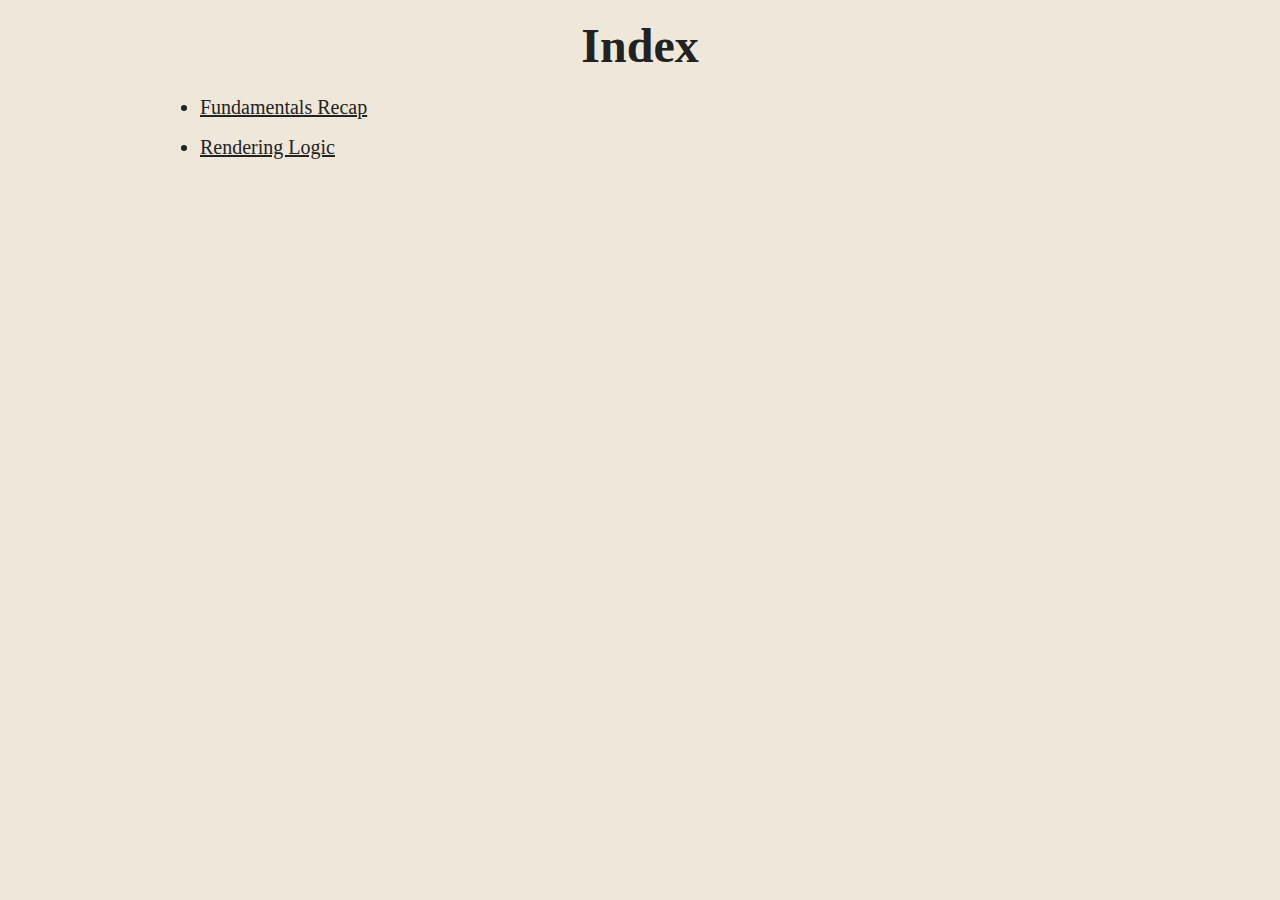
<file: index.html>
<!DOCTYPE html>
<html lang="en">
  <head>
    <meta charset="UTF-8" />
    <meta name="viewport" content="width=device-width, initial-scale=1.0" />
    <title>Document</title>
    <link rel="stylesheet" href="./reset.css" />
    <meta name="robots" content="noindex" />
  </head>
  <body>
    <h1>Index</h1>
    <ul>
      <li><a href="module-0-fundementals-recap.html">Fundamentals Recap</a></li>
      <li><a href="module-1-rendering-logic.html">Rendering Logic</a></li>
    </ul>
  </body>
</html>
</file>
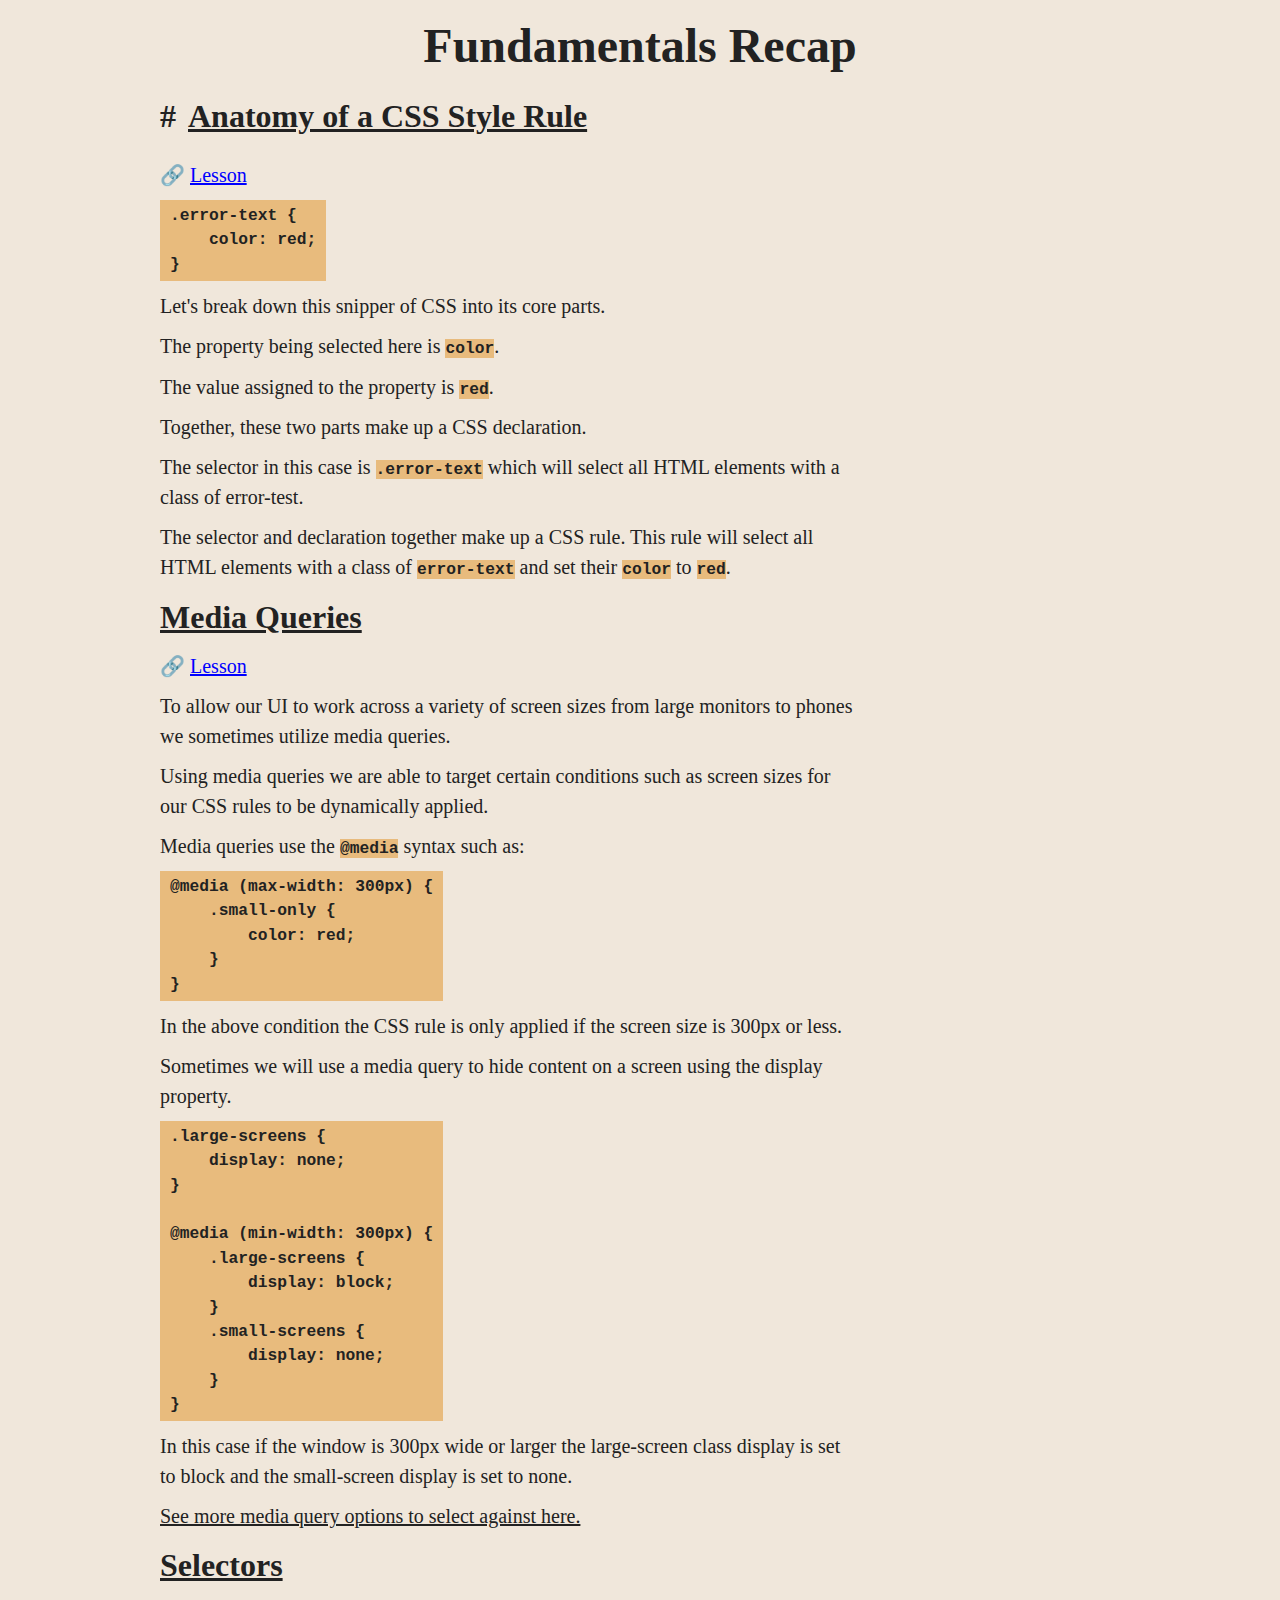
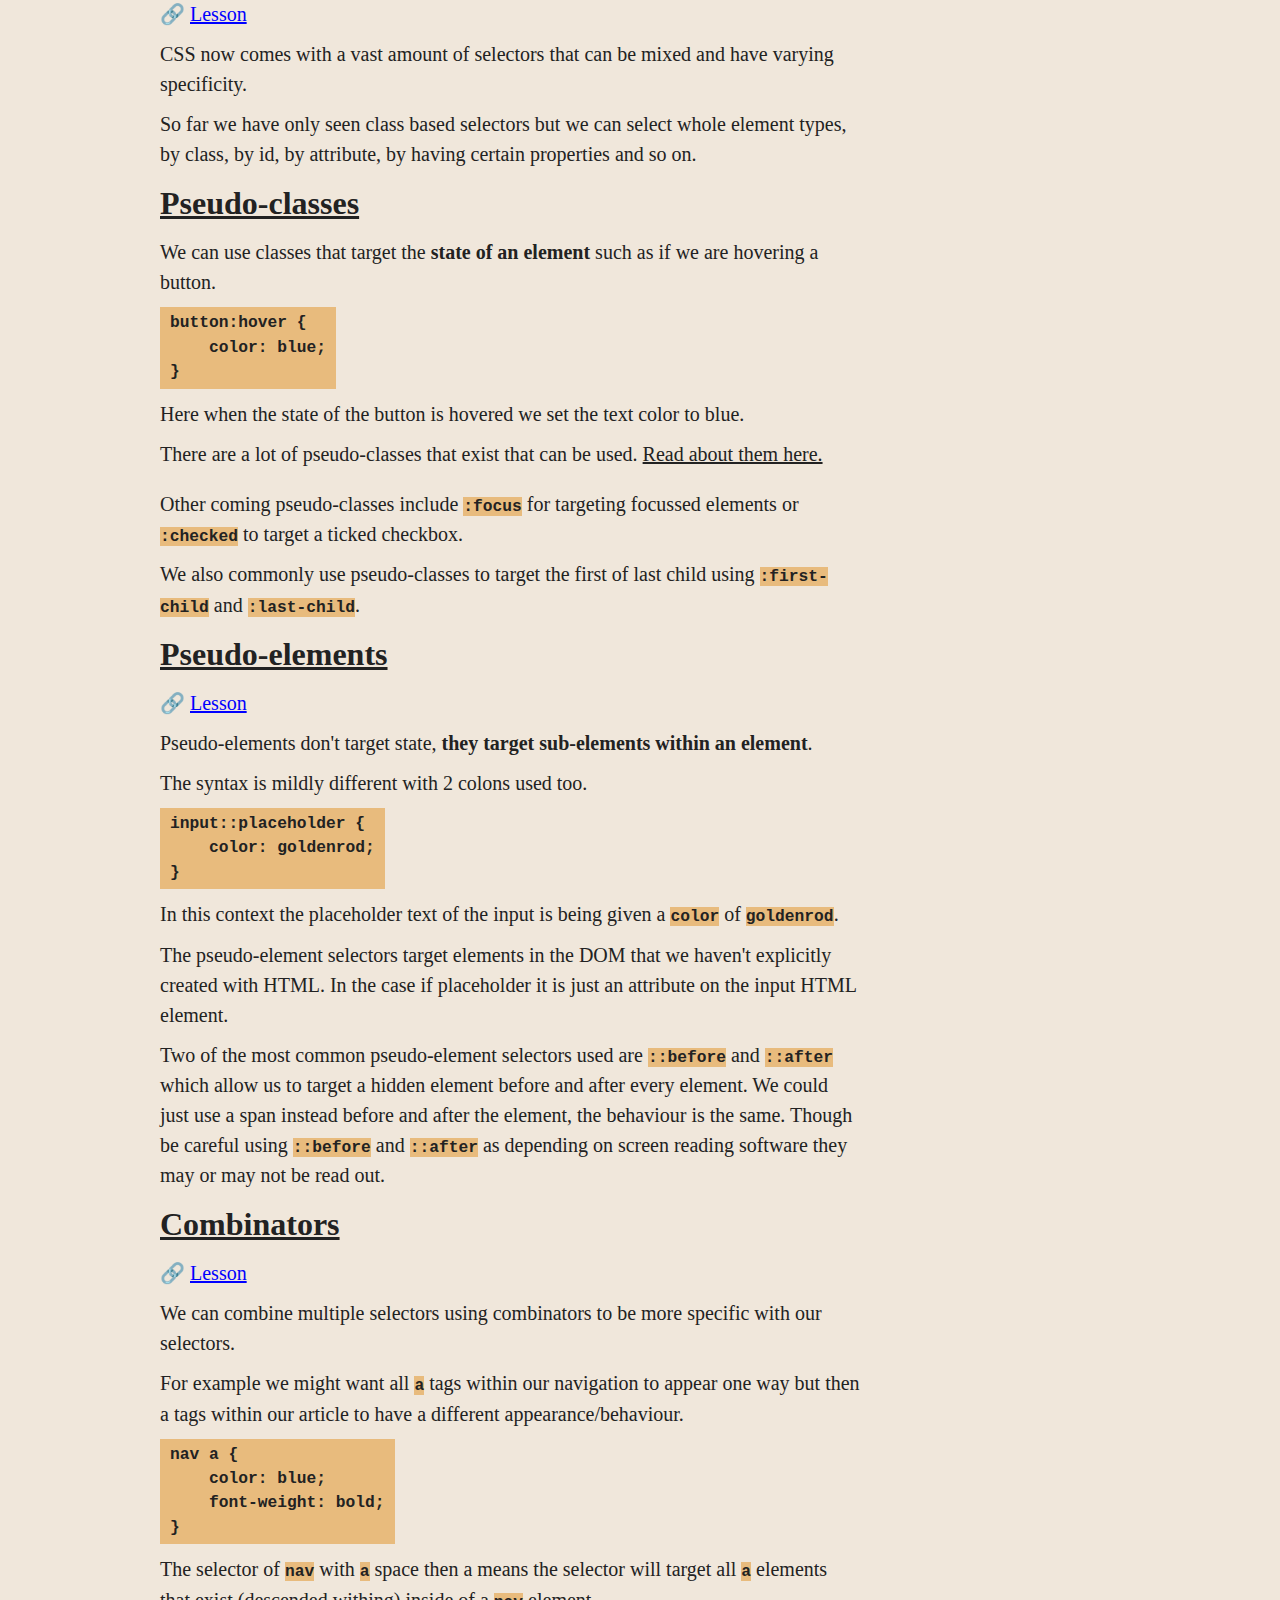
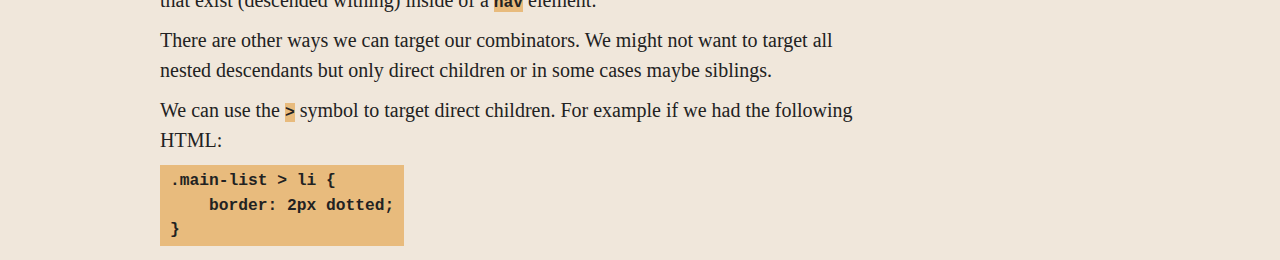
<file: module-0-fundementals-recap.html>
<!DOCTYPE html>
<html lang="en">
  <head>
    <meta charset="UTF-8" />
    <meta name="viewport" content="width=device-width, initial-scale=1.0" />
    <title>Document</title>
    <link rel="stylesheet" href="./reset.css" />
    <meta name="robots" content="noindex" />
  </head>
  <body>
    <h1>Fundamentals Recap</h1>

    <h2 id="anatomy-of-a-css-style-rule">
      <a href="/module-0-fundementals-recap.html#anatomy-of-a-css-style-rule"
        >Anatomy of a CSS Style Rule</a
      >
    </h2>

    <external-link>
      <a href="https://courses.joshwcomeau.com/css-for-js/00-recap/02-anatomy"
        >Lesson</a
      >
    </external-link>

    <pre>
.error-text {
    color: red;
}
</pre
    >

    <p>Let's break down this snipper of CSS into its core parts.</p>
    <p>The property being selected here is <code>color</code>.</p>
    <p>The value assigned to the property is <code>red</code>.</p>
    <p>Together, these two parts make up a CSS declaration.</p>
    <p>
      The selector in this case is <code>.error-text</code> which will select
      all HTML elements with a class of error-test.
    </p>
    <p>
      The selector and declaration together make up a CSS rule. This rule will
      select all HTML elements with a class of <code>error-text</code> and set
      their <code>color</code> to <code>red</code>.
    </p>

    <h2>Media Queries</h2>

    <external-link>
      <a
        href="https://courses.joshwcomeau.com/css-for-js/00-recap/03-media-queries"
        >Lesson</a
      >
    </external-link>

    <p>
      To allow our UI to work across a variety of screen sizes from large
      monitors to phones we sometimes utilize media queries.
    </p>
    <p>
      Using media queries we are able to target certain conditions such as
      screen sizes for our CSS rules to be dynamically applied.
    </p>
    <p>Media queries use the <code>@media</code> syntax such as:</p>
    <pre>
@media (max-width: 300px) {
    .small-only {
        color: red;
    }
}
</pre
    >
    <p>
      In the above condition the CSS rule is only applied if the screen size is
      300px or less.
    </p>
    <p>
      Sometimes we will use a media query to hide content on a screen using the
      display property.
    </p>
    <pre>
.large-screens {
    display: none;
}

@media (min-width: 300px) {
    .large-screens {
        display: block;
    }
    .small-screens {
        display: none;
    }
}
</pre
    >
    <p>
      In this case if the window is 300px wide or larger the large-screen class
      display is set to block and the small-screen display is set to none.
    </p>

    <a
      href="https://developer.mozilla.org/en-US/docs/Web/CSS/CSS_media_queries/Using_media_queries"
      >See more media query options to select against here.</a
    >

    <h2>Selectors</h2>

    <external-link>
      <a
        href="https://courses.joshwcomeau.com/css-for-js/00-recap/04.01-selectors"
        >Lesson</a
      >
    </external-link>

    <p>
      CSS now comes with a vast amount of selectors that can be mixed and have
      varying specificity.
    </p>
    <p>
      So far we have only seen class based selectors but we can select whole
      element types, by class, by id, by attribute, by having certain properties
      and so on.
    </p>

    <h2>Pseudo-classes</h2>
    <p>
      We can use classes that target the <b>state of an element</b> such as if
      we are hovering a button.
    </p>
    <pre>
button:hover {
    color: blue;
}
</pre
    >
    <p>
      Here when the state of the button is hovered we set the text color to
      blue.
    </p>
    <p>
      There are a lot of pseudo-classes that exist that can be used.
      <a href="https://developer.mozilla.org/en-US/docs/Web/CSS/Pseudo-classes"
        >Read about them here.</a
      >
    </p>
    <p>
      Other coming pseudo-classes include <code>:focus</code> for targeting
      focussed elements or <code>:checked</code> to target a ticked checkbox.
    </p>
    <p>
      We also commonly use pseudo-classes to target the first of last child
      using <code>:first-child</code> and <code>:last-child</code>.
    </p>

    <h2>Pseudo-elements</h2>

    <external-link>
      <a
        href="https://courses.joshwcomeau.com/css-for-js/00-recap/04.02-pseudo-elements"
        >Lesson</a
      >
    </external-link>

    <p>
      Pseudo-elements don't target state,
      <b>they target sub-elements within an element</b>.
    </p>
    <p>The syntax is mildly different with 2 colons used too.</p>
    <pre>
input::placeholder {
    color: goldenrod;
}
</pre
    >
    <p>
      In this context the placeholder text of the input is being given a
      <code>color</code> of <code>goldenrod</code>.
    </p>
    <p>
      The pseudo-element selectors target elements in the DOM that we haven't
      explicitly created with HTML. In the case if placeholder it is just an
      attribute on the input HTML element.
    </p>
    <p>
      Two of the most common pseudo-element selectors used are
      <code>::before</code> and <code>::after</code> which allow us to target a
      hidden element before and after every element. We could just use a span
      instead before and after the element, the behaviour is the same. Though be
      careful using <code>::before</code> and <code>::after</code> as depending
      on screen reading software they may or may not be read out.
    </p>

    <h2>Combinators</h2>

    <external-link>
      <a
        href="https://courses.joshwcomeau.com/css-for-js/00-recap/04.03-combinators"
        >Lesson</a
      >
    </external-link>

    <p>
      We can combine multiple selectors using combinators to be more specific
      with our selectors.
    </p>
    <p>
      For example we might want all <code>a</code> tags within our navigation to
      appear one way but then a tags within our article to have a different
      appearance/behaviour.
    </p>
    <pre>
nav a {
    color: blue;
    font-weight: bold;
}
</pre
    >
    <p>
      The selector of <code>nav</code> with <code>a</code> space then a means
      the selector will target all <code>a</code> elements that exist (descended
      withing) inside of a <code>nav</code> element.
    </p>

    <p>
      There are other ways we can target our combinators. We might not want to
      target all nested descendants but only direct children or in some cases
      maybe siblings.
    </p>

    <p>
      We can use the <code>></code> symbol to target direct children. For
      example if we had the following HTML:
    </p>
    <pre>
.main-list > li {
    border: 2px dotted;
}
</pre
    >
  </body>
</html>
</file>
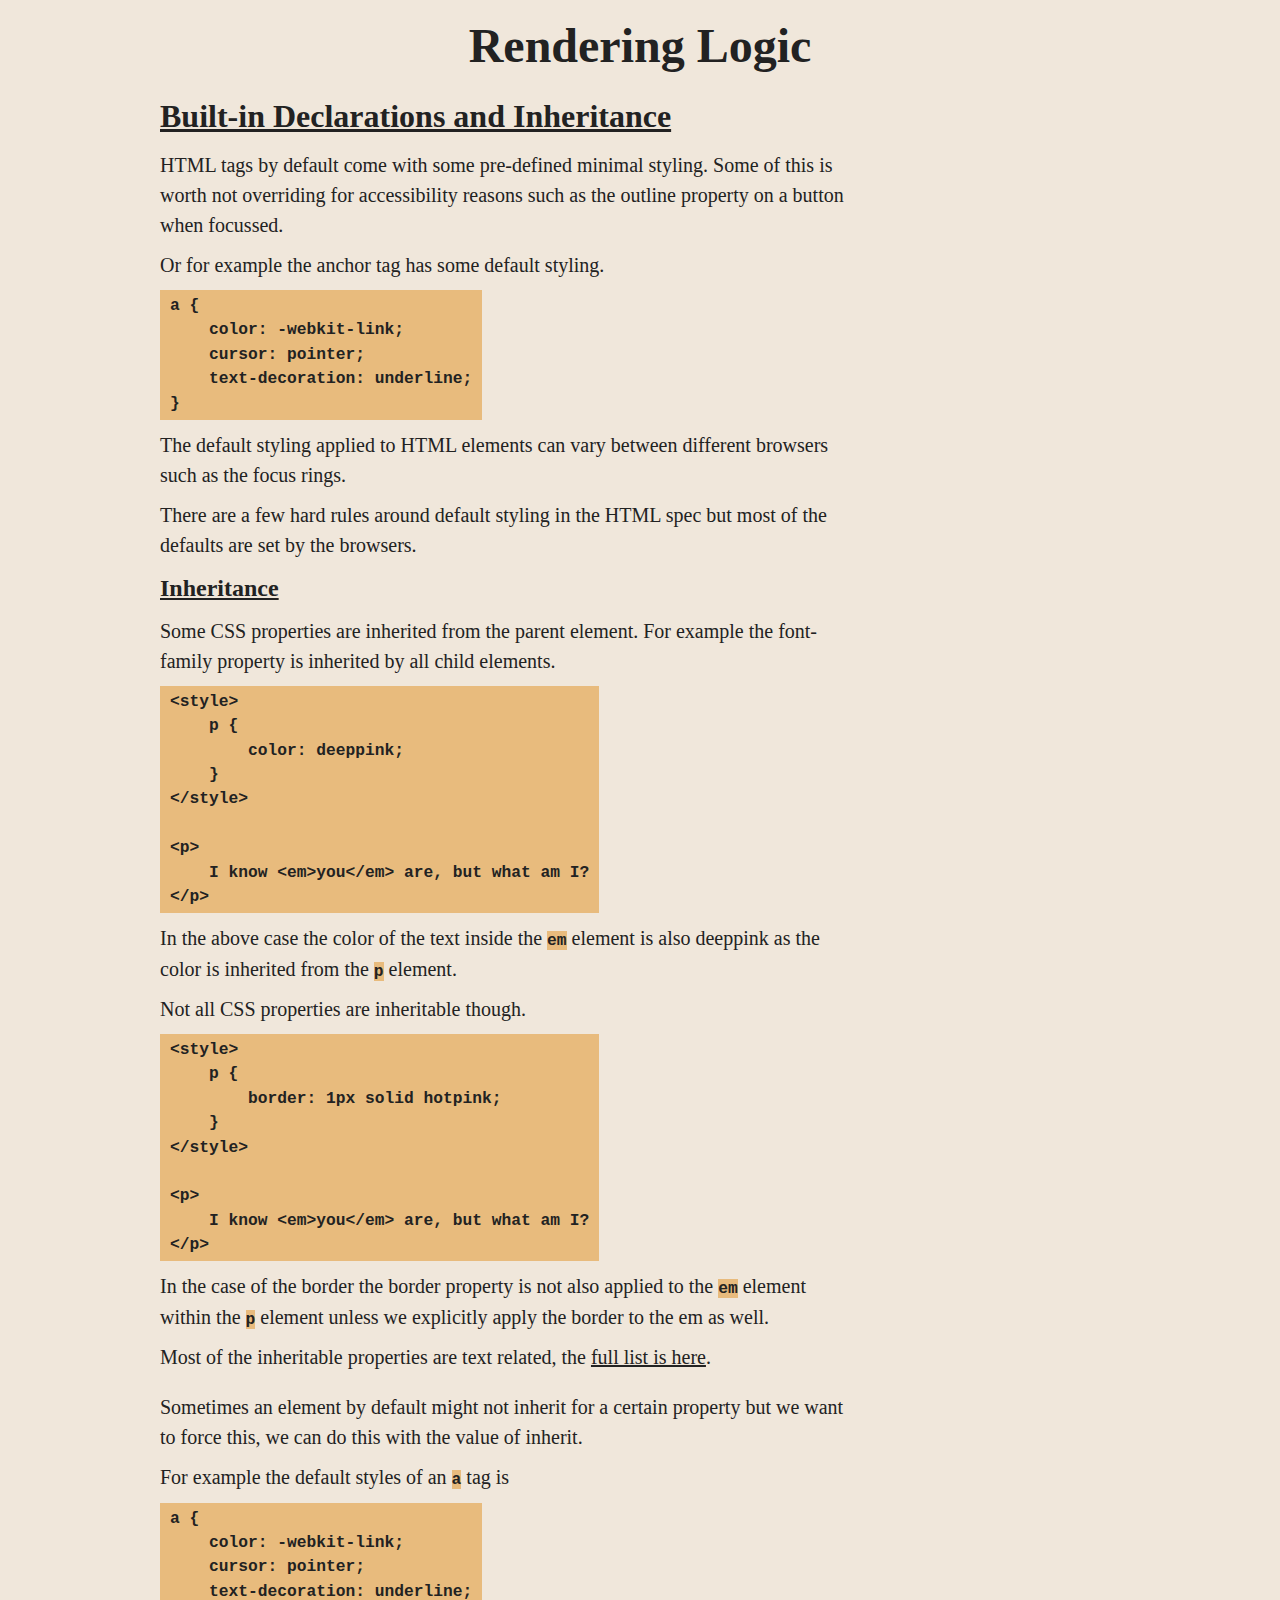
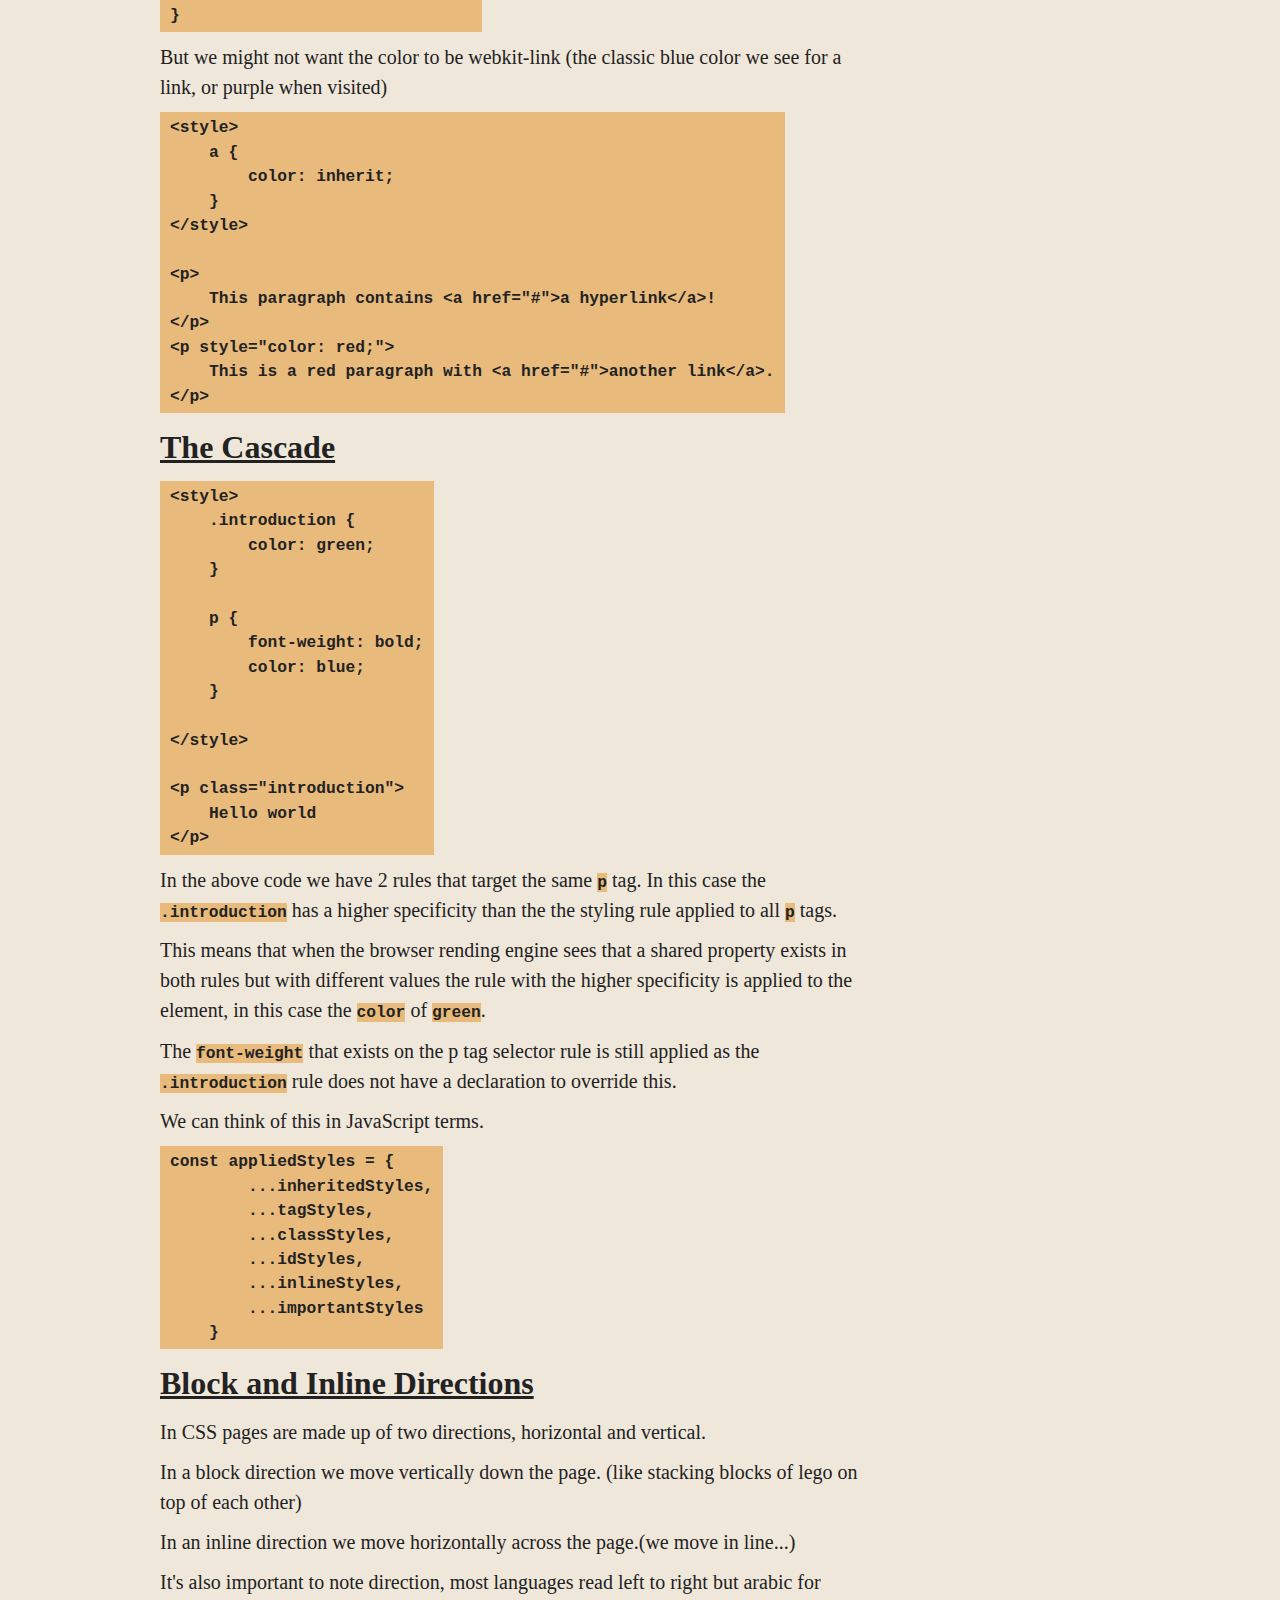
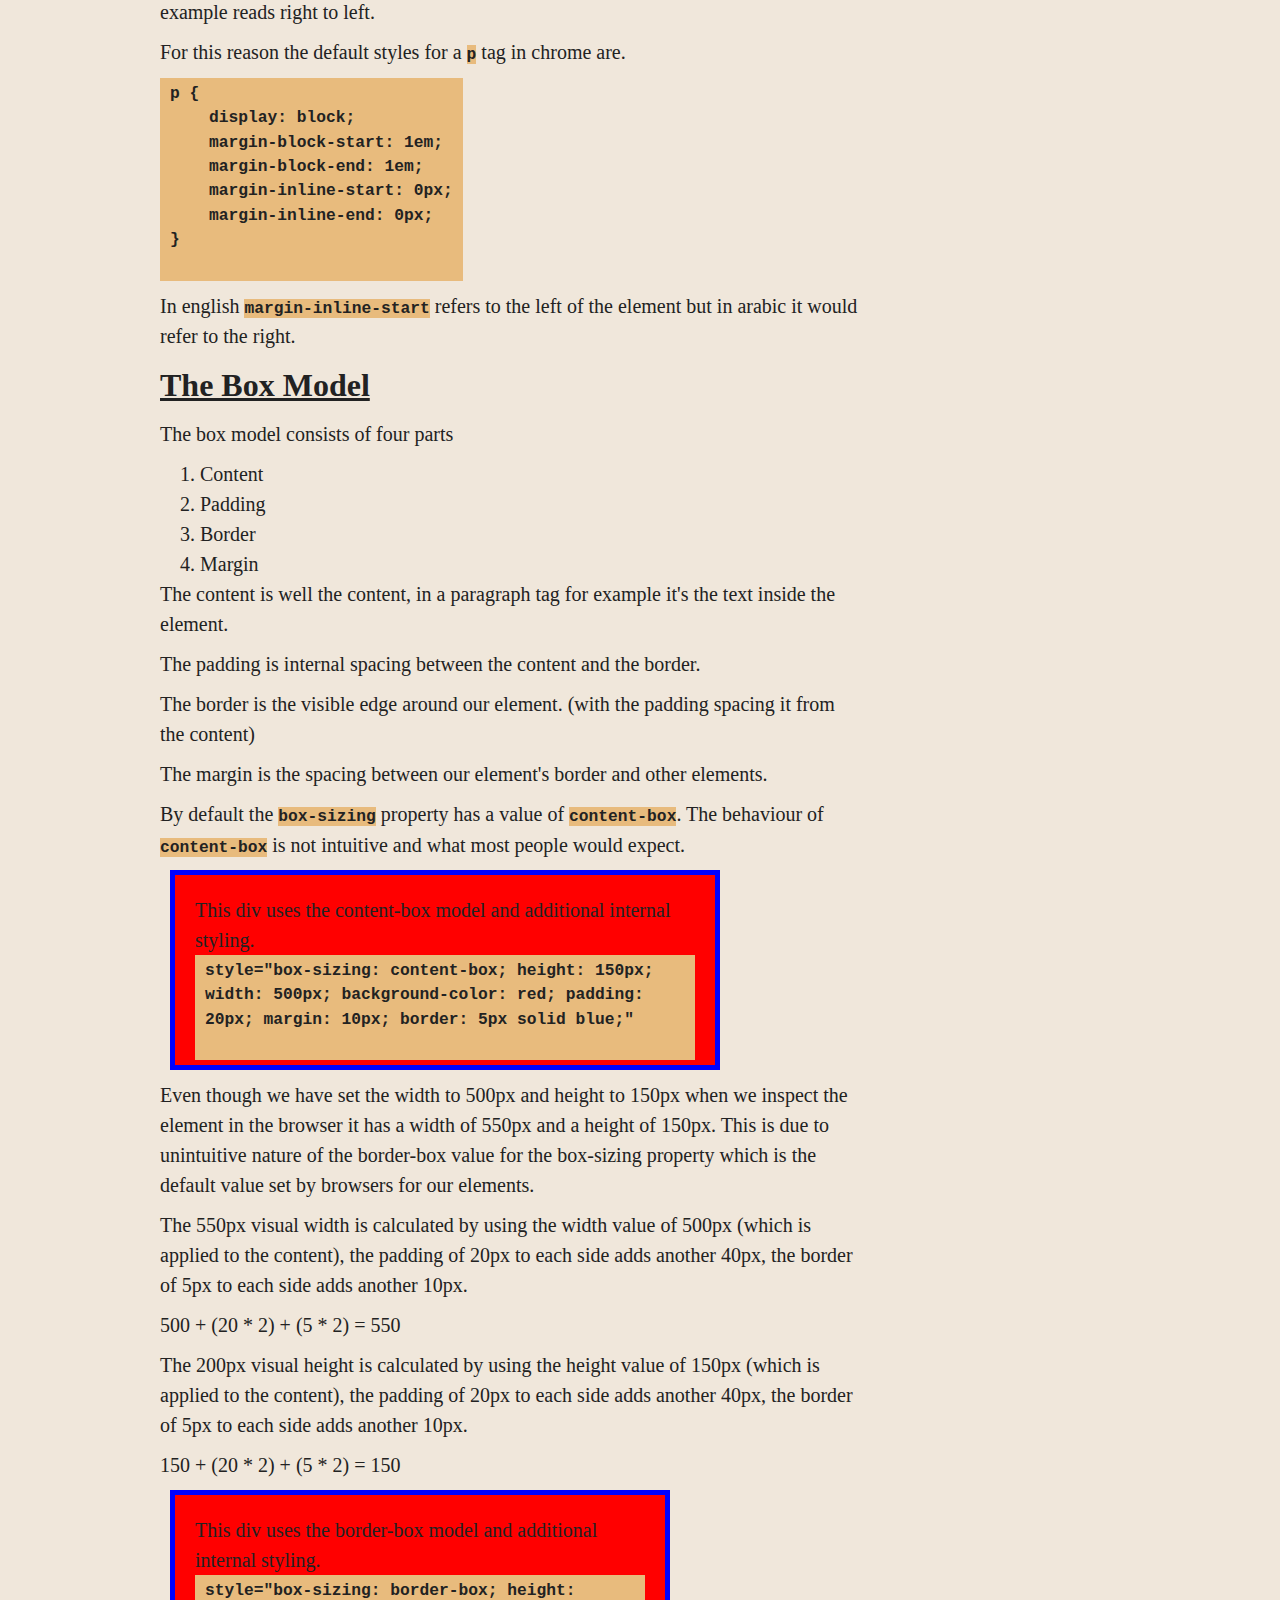
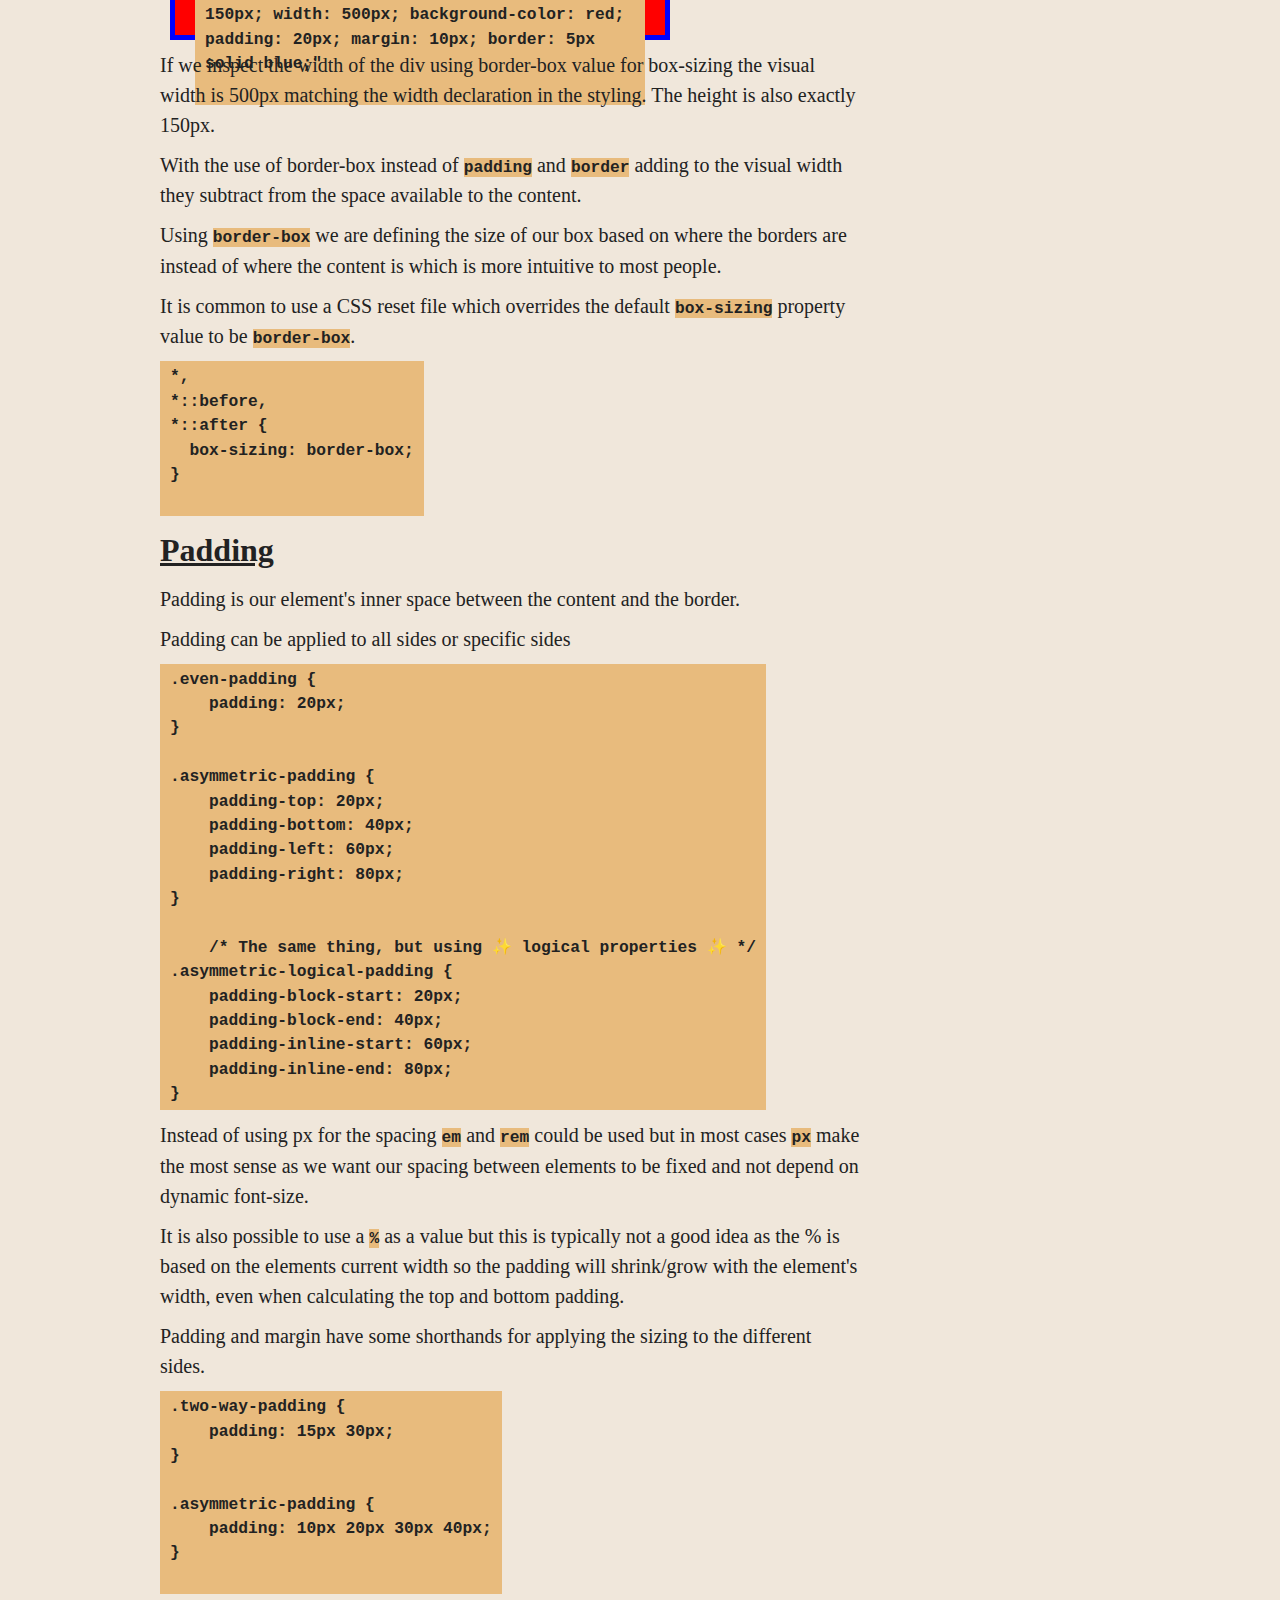
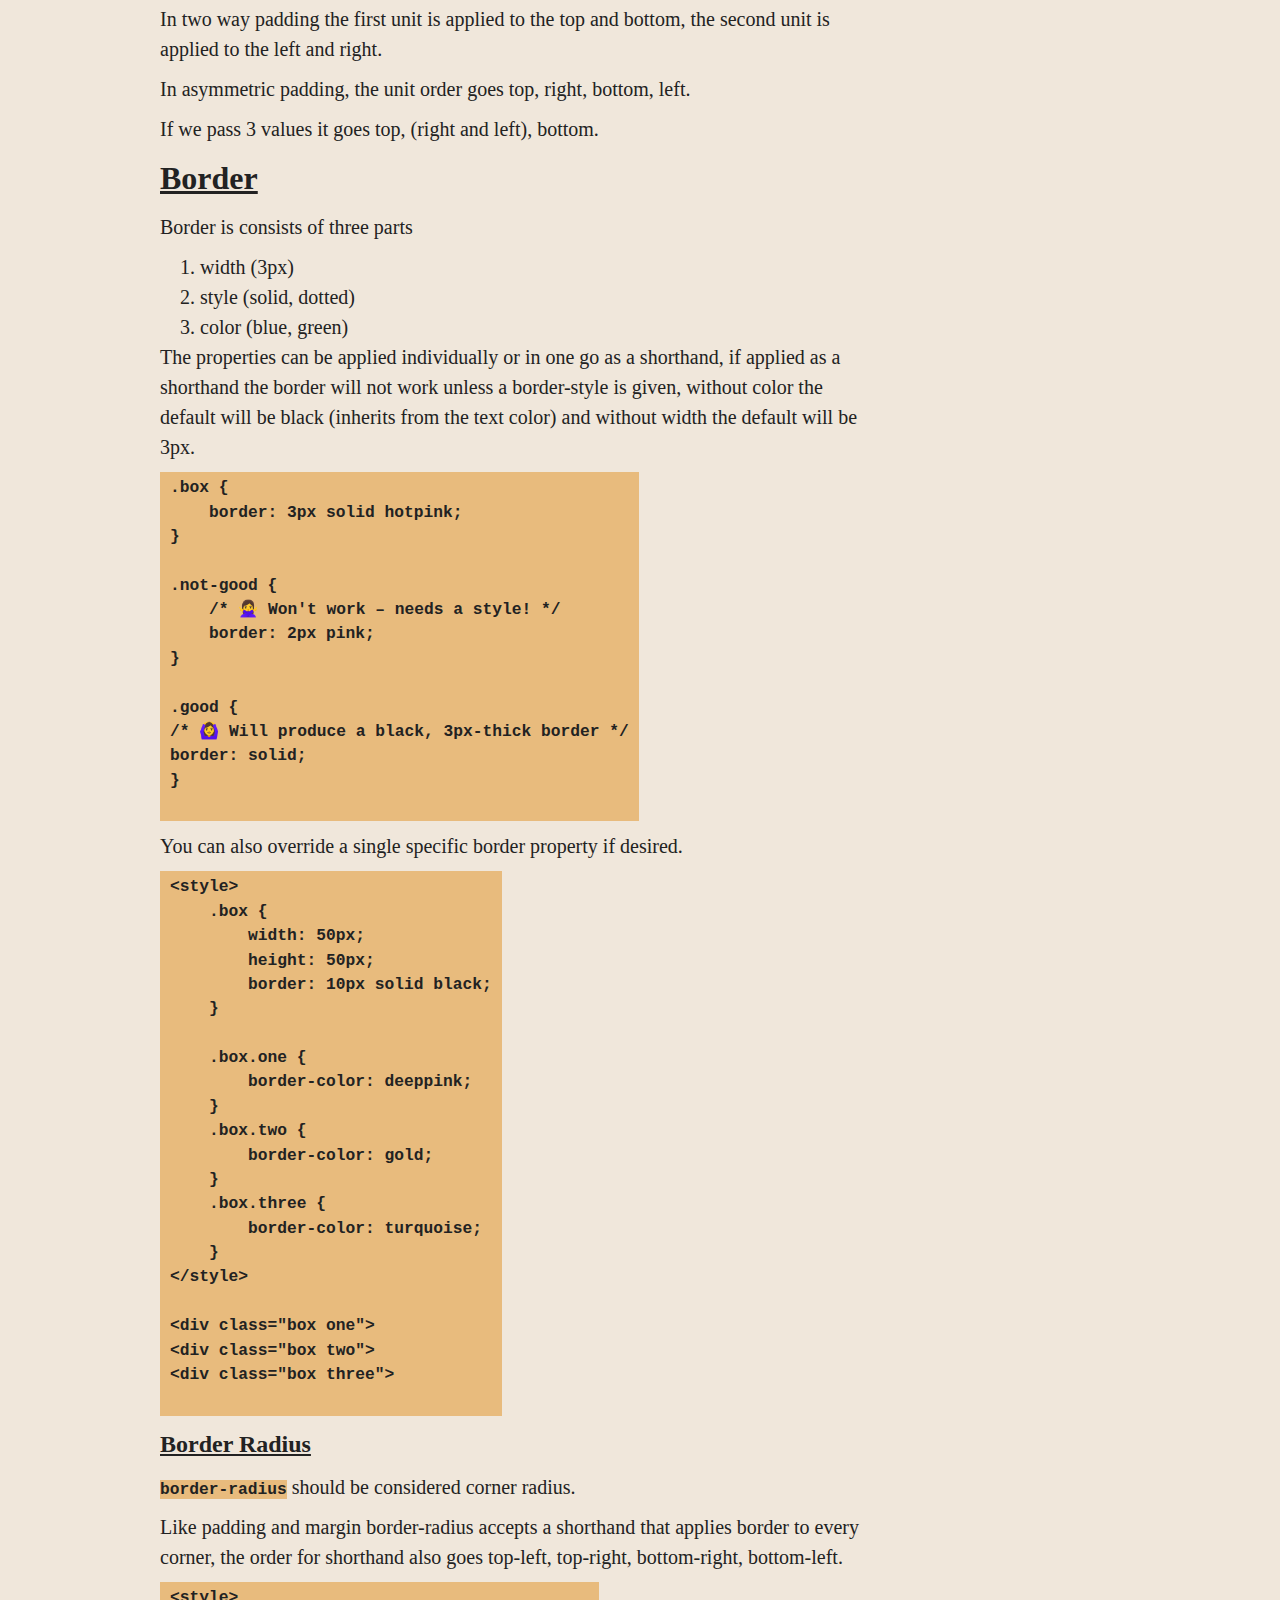
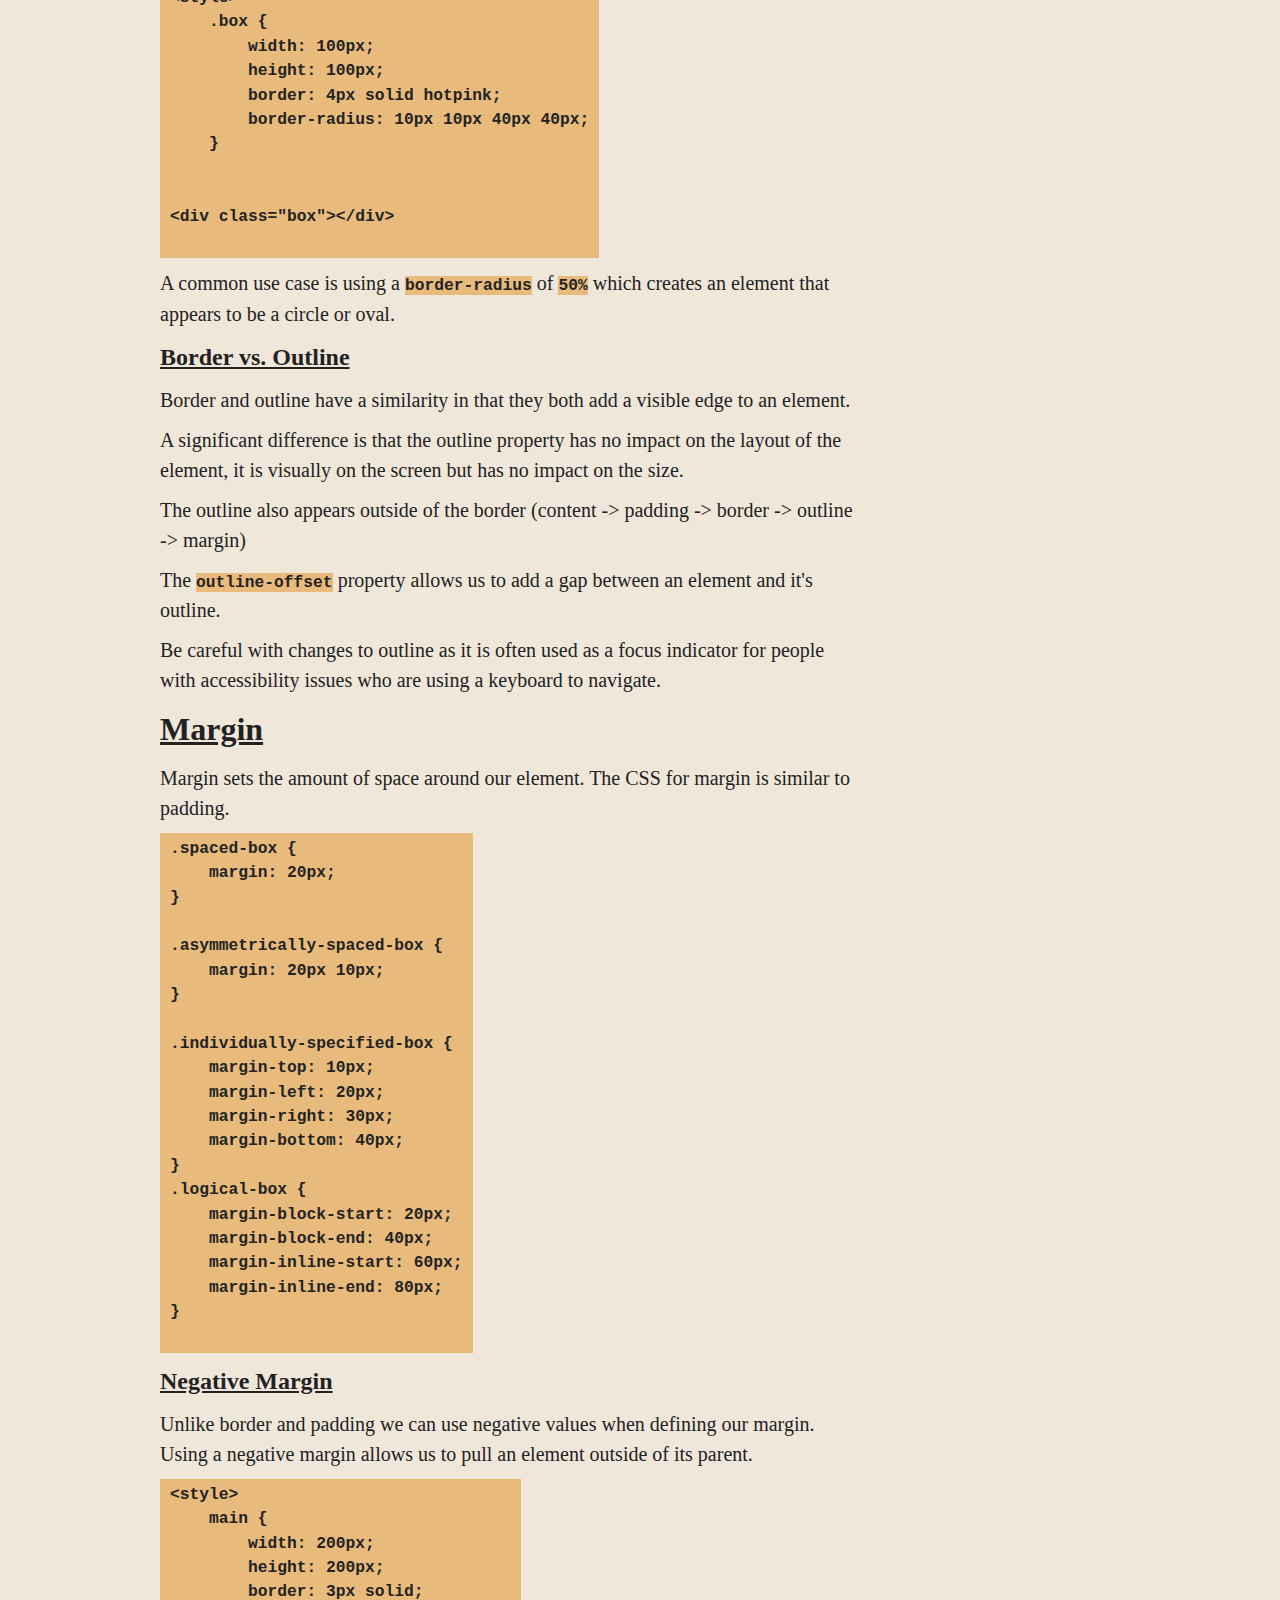
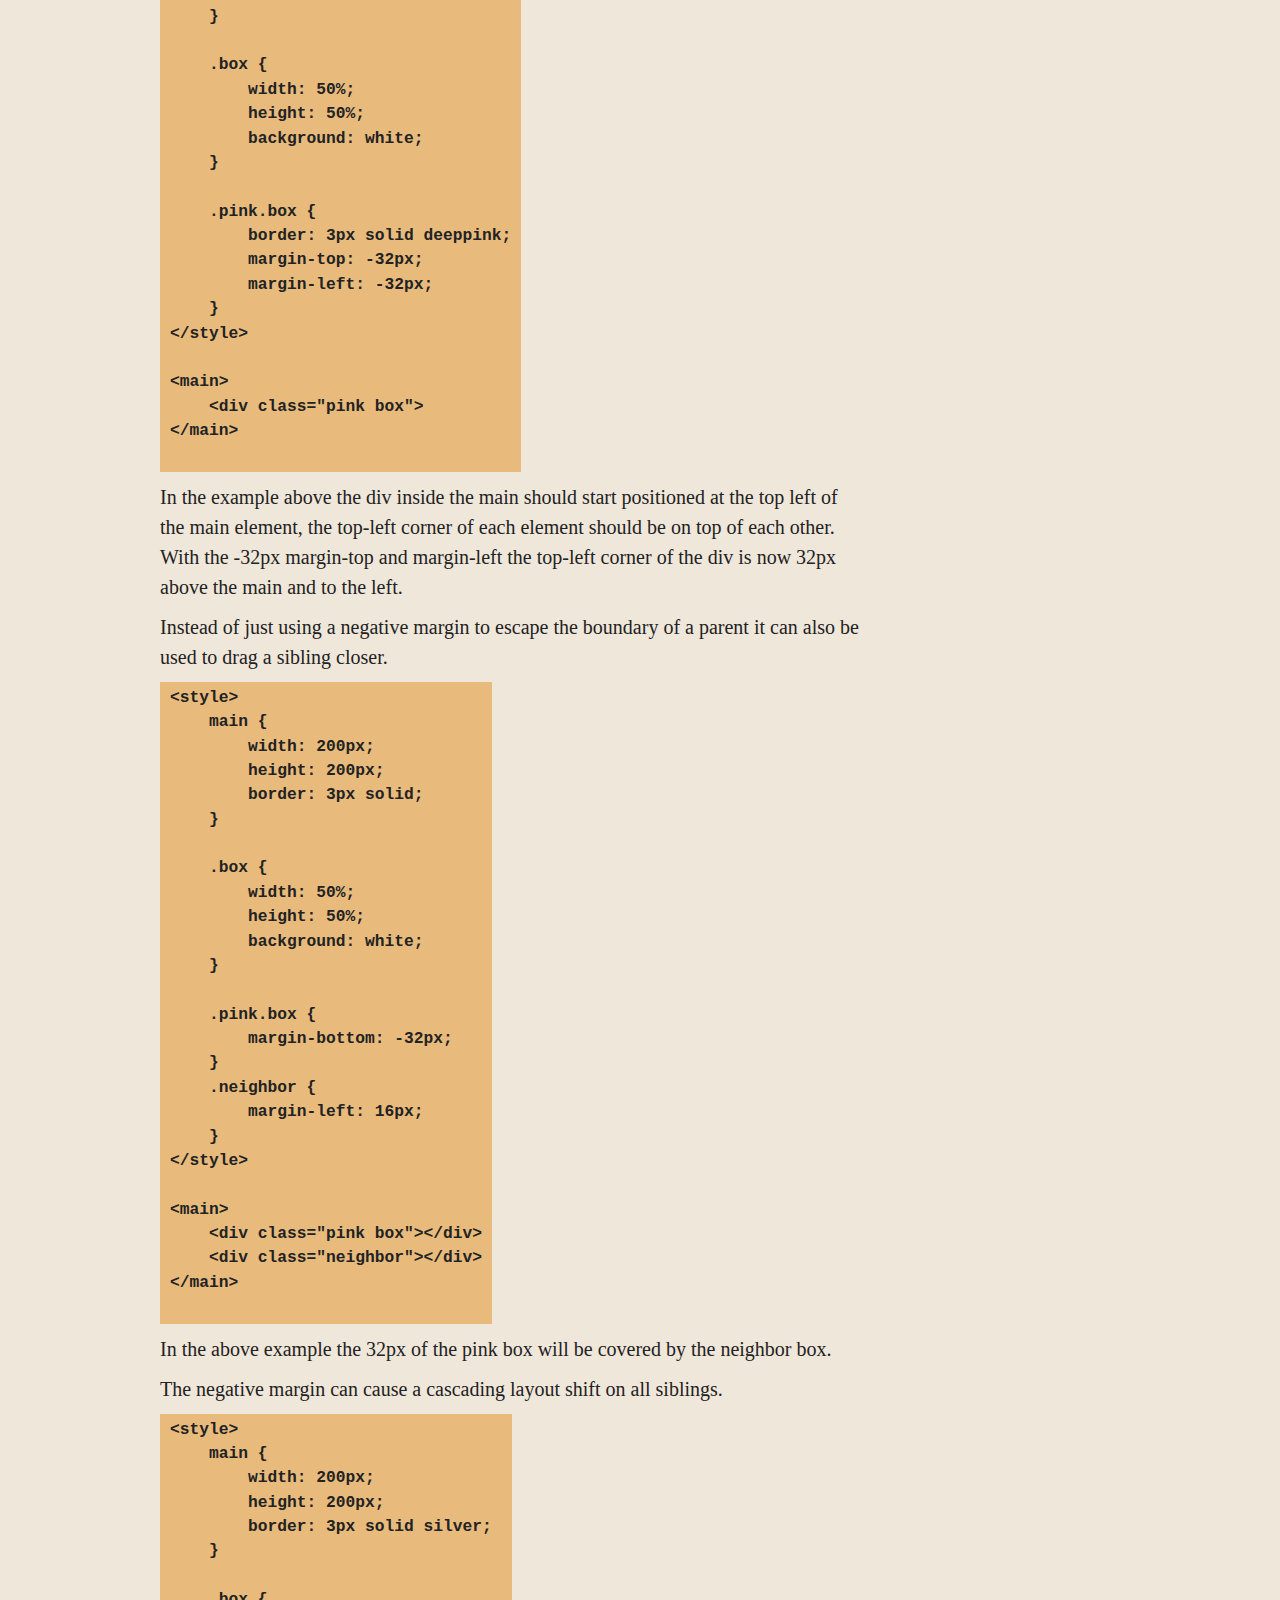
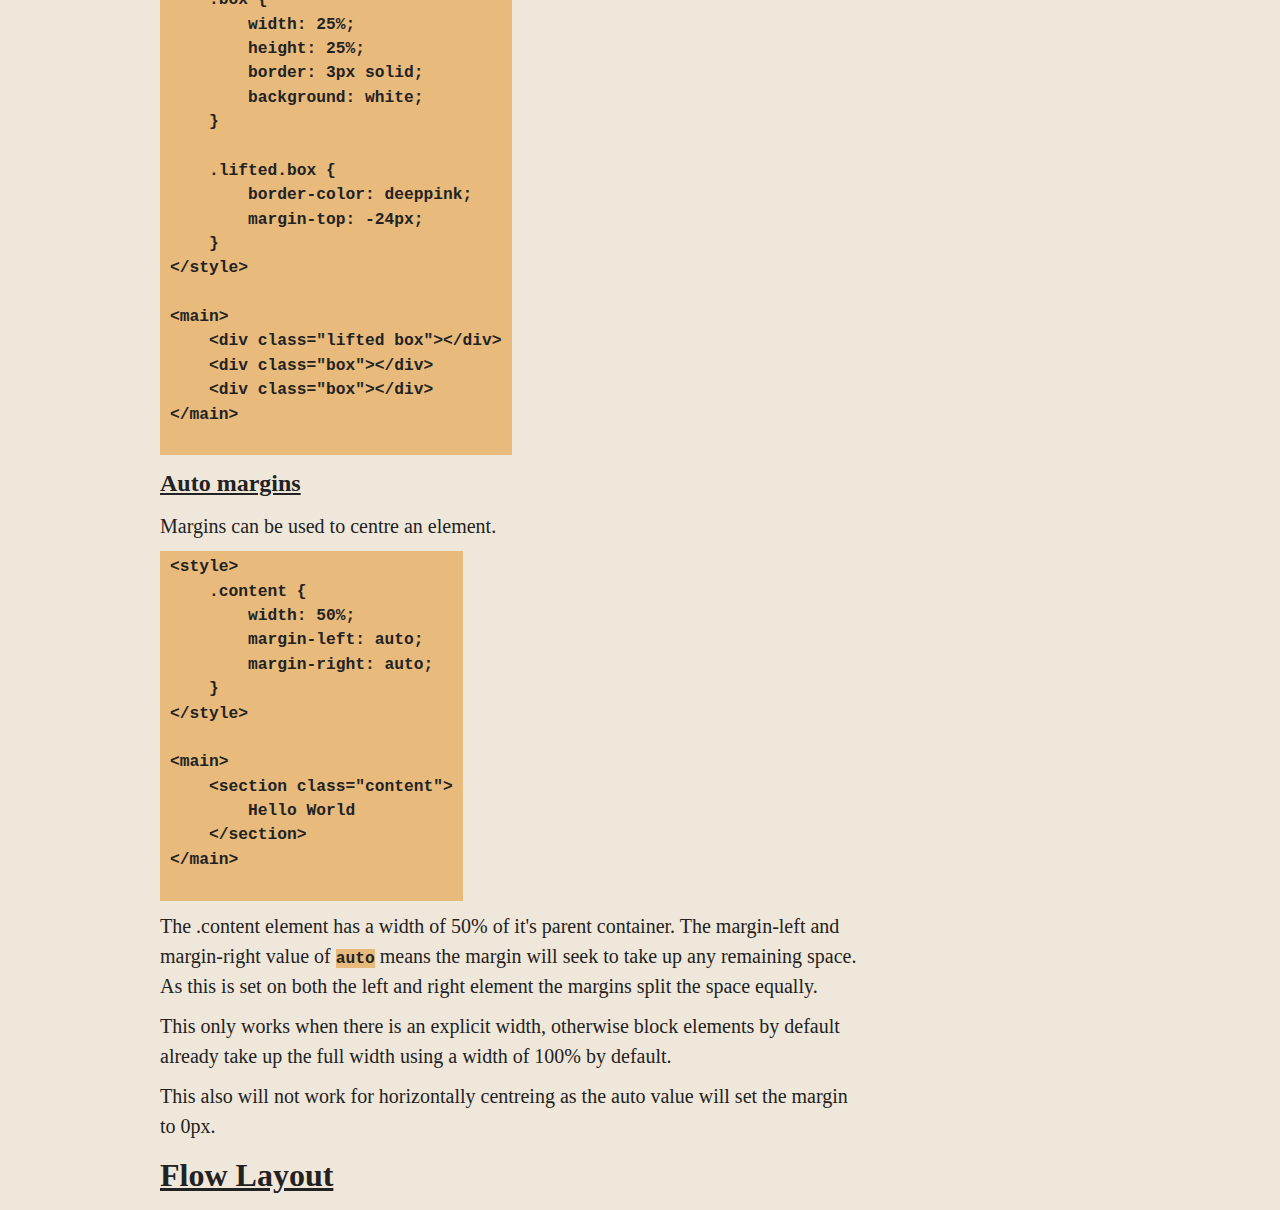
<file: module-1-rendering-logic.html>
<!DOCTYPE html>
<html lang="en">
<head>
    <meta charset="UTF-8">
    <meta name="viewport" content="width=device-width, initial-scale=1.0">
    <title>Document</title>
    <link rel="stylesheet" href="./reset.css" />
    <meta name="robots" content="noindex">
</head>
<body>
    <h1>Rendering Logic</h1>

    <h2>Built-in Declarations and Inheritance</h2>

    <p>HTML tags by default come with some pre-defined minimal styling. Some of this is worth not overriding for accessibility reasons such as the outline property on a button when focussed.</p>
    <p>Or for example the anchor tag has some default styling.</p>
    <pre>
a {
    color: -webkit-link;
    cursor: pointer;
    text-decoration: underline;
}</pre>
    <p>The default styling applied to HTML elements can vary between different browsers such as the focus rings.</p>
    <p>There are a few hard rules around default styling in the HTML spec but most of the defaults are set by the browsers.</p>

    <h3>Inheritance</h3>

    <p>Some CSS properties are inherited from the parent element. For example the font-family property is inherited by all child elements.</p>

    <pre>
&lt;style>
    p {
        color: deeppink;
    }
&lt;/style>
    
&lt;p>
    I know &lt;em>you&lt;/em> are, but what am I?
&lt;/p></pre>

    <p>In the above case the color of the text inside the <code>em</code> element is also deeppink as the color is inherited from the <code>p</code> element.</p>

    <p>Not all CSS properties are inheritable though.</p>

    <pre>
&lt;style>
    p {
        border: 1px solid hotpink;
    }
&lt;/style>
    
&lt;p>
    I know &lt;em>you&lt;/em> are, but what am I?
&lt;/p></pre>

    <p>In the case of the border the border property is not also applied to the <code>em</code> element within the <code>p</code> element unless we explicitly apply the border to the em as well.</p>
    <p>Most of the inheritable properties are text related, the <a href="https://www.sitepoint.com/css-inheritance-introduction/#list-css-properties-inherit">full list is here</a>.</p>

    <p>Sometimes an element by default might not inherit for a certain property but we want to force this, we can do this with the value of inherit.</p>

    <p>For example the default styles of an <code>a</code> tag is</p>

    <pre>
a {
    color: -webkit-link;
    cursor: pointer;
    text-decoration: underline;
}</pre>

    <p>But we might not want the color to be webkit-link (the classic blue color we see for a link, or purple when visited)</p>

    <pre>
&lt;style>
    a {
        color: inherit;
    }
&lt;/style>

&lt;p>
    This paragraph contains &lt;a href="#">a hyperlink&lt;/a>!
&lt;/p>
&lt;p style="color: red;">
    This is a red paragraph with &lt;a href="#">another link&lt;/a>.
&lt;/p></pre>

    <h2>The Cascade</h2>

    <pre>&lt;style>
    .introduction {
        color: green;
    }

    p {
        font-weight: bold;
        color: blue;
    }
    
&lt;/style>
    
&lt;p class="introduction">
    Hello world
&lt;/p></pre>

    <p>In the above code we have 2 rules that target the same <code>p</code> tag. In this case the <code>.introduction</code> has a higher specificity than the the styling rule applied to all <code>p</code> tags.</p>
    <p>This means that when the browser rending engine sees that a shared property exists in both rules but with different values the rule with the higher specificity is applied to the element, in this case the <code>color</code> of <code>green</code>.</p>
    <p>The <code>font-weight</code> that exists on the p tag selector rule is still applied as the <code>.introduction</code> rule does not have a declaration to override this.</p>

    <p>We can think of this in JavaScript terms.</p>

    <pre>const appliedStyles = {
        ...inheritedStyles,
        ...tagStyles,
        ...classStyles,
        ...idStyles,
        ...inlineStyles,
        ...importantStyles
    }</pre>

    <h2>Block and Inline Directions</h2>

    <p>In CSS pages are made up of two directions, horizontal and vertical.</p>
    <p>In a block direction we move vertically down the page.  (like stacking blocks of lego on top of each other)</p>
    <p>In an inline direction we move horizontally across the page.(we move in line...)</p>
    <p>It's also important to note direction, most languages read left to right but arabic for example reads right to left.</p>
    <p>For this reason the default styles for a <code>p</code> tag in chrome are.</p>

    <pre>
p {
    display: block;
    margin-block-start: 1em;
    margin-block-end: 1em;
    margin-inline-start: 0px;
    margin-inline-end: 0px;
}
    </pre>

    <p>In english <code>margin-inline-start</code> refers to the left of the element but in arabic it would refer to the right.</p>

    <h2>The Box Model</h2>

    <p>The box model consists of four parts</p>
    <ol>
        <li>Content</li>
        <li>Padding</li>
        <li>Border</li>
        <li>Margin</li>
    </ol>

    <p>The content is well the content, in a paragraph tag for example it's the text inside the element.</p>
    <p>The padding is internal spacing between the content and the border.</p>
    <p>The border is the visible edge around our element. (with the padding spacing it from the content)</p>
    <p>The margin is the spacing between our element's border and other elements.</p>

    <p>By default the <code>box-sizing</code> property has a value of <code>content-box</code>. The behaviour of <code>content-box</code> is not intuitive and what most people would expect.</p>

    <div style="box-sizing: content-box; height: 150px; width: 500px; background-color: red; padding: 20px; margin: 10px; border: 5px solid blue; overflow-wrap: break-word;">
        <p style="margin: 0; padding: 0;">This div uses the content-box model and additional internal styling.</p>
        <pre style="white-space: pre-wrap;">
style="box-sizing: content-box; height: 150px; width: 500px; background-color: red; padding: 20px; margin: 10px; border: 5px solid blue;"
        </pre>
    </div>

    <p>Even though we have set the width to 500px and height to 150px when we inspect the element in the browser it has a width of 550px and a height of 150px. This is due to unintuitive nature of the border-box value for the box-sizing property which is the default value set by browsers for our elements.</p>
    <p>The 550px visual width is calculated by using the width value of 500px (which is applied to the content), the padding of 20px to each side adds another 40px, the border of 5px to each side adds another 10px.</p>
    <p>500 + (20 * 2) + (5 * 2) = 550</p>

    <p>The 200px visual height is calculated by using the height value of 150px (which is applied to the content), the padding of 20px to each side adds another 40px, the border of 5px to each side adds another 10px.</p>
    <p>150 + (20 * 2) + (5 * 2) = 150</p>

    <div style="box-sizing: border-box; height: 150px; width: 500px; background-color: red; padding: 20px; margin: 10px; border: 5px solid blue; overflow-wrap: break-word;">
        <p style="margin: 0; padding: 0;">This div uses the border-box model and additional internal styling.</p>
        <pre style="width: 100%; white-space: pre-wrap;">
style="box-sizing: border-box; height: 150px; width: 500px; background-color: red; padding: 20px; margin: 10px; border: 5px solid blue;"
        </pre>
    </div>

    <p>If we inspect the width of the div using border-box value for box-sizing the visual width is 500px matching the width declaration in the styling. The height is also exactly 150px.</p>
    <p>With the use of border-box instead of <code>padding</code> and <code>border</code> adding to the visual width they subtract from the space available to the content.</p>
    <p>Using <code>border-box</code> we are defining the size of our box based on where the borders are instead of where the content is which is more intuitive to most people.</p>

    <p>It is common to use a CSS reset file which overrides the default <code>box-sizing</code> property value to be <code>border-box</code>.</p>
    <pre>
*,
*::before,
*::after {
  box-sizing: border-box;
}
    </pre>

    <h2>Padding</h2>

    <p>Padding is our element's inner space between the content and the border.</p>
    <p>Padding can be applied to all sides or specific sides</p>

<pre>
.even-padding {
    padding: 20px;
}
    
.asymmetric-padding {
    padding-top: 20px;
    padding-bottom: 40px;
    padding-left: 60px;
    padding-right: 80px;
}
    
    /* The same thing, but using ✨ logical properties ✨ */
.asymmetric-logical-padding {
    padding-block-start: 20px;
    padding-block-end: 40px;
    padding-inline-start: 60px;
    padding-inline-end: 80px;
}
</pre>

    <p>Instead of using px for the spacing <code>em</code> and <code>rem</code> could be used but in most cases <code>px</code> make the most sense as we want our spacing between elements to be fixed and not depend on dynamic font-size.</p>
    <p>It is also possible to use a <code>%</code> as a value but this is typically not a good idea as the % is based on the elements current width so the padding will shrink/grow with the element's width, even when calculating the top and bottom padding.</p>

    <p>Padding and margin have some shorthands for applying the sizing to the different sides.</p>

    <pre>
.two-way-padding {
    padding: 15px 30px;
}
    
.asymmetric-padding {
    padding: 10px 20px 30px 40px;
}
    </pre>

    <p>In two way padding the first unit is applied to the top and bottom, the second unit is applied to the left and right.</p>
    <p>In asymmetric padding, the unit order goes top, right, bottom, left.</p>
    <p>If we pass 3 values it goes top, (right and left), bottom.</p>

    <h2>Border</h2>

    <p>Border is consists of three parts</p>
    <ol>
        <li>width (3px)</li>
        <li>style (solid, dotted)</li>
        <li>color (blue, green)</li>
    </ol>
    <p>The properties can be applied individually or in one go as a shorthand, if applied as a shorthand the border will not work unless a border-style is given, without color the default will be black (inherits from the text color) and without width the default will be 3px.</p>

    <pre>
.box {
    border: 3px solid hotpink;
}

.not-good {
    /* 🙅‍♀️ Won't work – needs a style! */
    border: 2px pink;
}
  
.good {
/* 🙆‍♀️ Will produce a black, 3px-thick border */
border: solid;
}
    </pre>

    <p>You can also override a single specific border property if desired.</p>

    <pre>
&lt;style>
    .box {
        width: 50px;
        height: 50px;
        border: 10px solid black;
    }

    .box.one {
        border-color: deeppink;
    }
    .box.two {
        border-color: gold;
    }
    .box.three {
        border-color: turquoise;
    }
&lt;/style>

&lt;div class="box one"></div>
&lt;div class="box two"></div>
&lt;div class="box three"></div>
    </pre>

    <h3>Border Radius</h3>
    <p><code>border-radius</code> should be considered corner radius.</p>
    <p>Like padding and margin border-radius accepts a shorthand that applies border to every corner, the order for shorthand also goes top-left, top-right, bottom-right, bottom-left.</p>

    <pre>
&lt;style>
    .box {
        width: 100px;
        height: 100px;
        border: 4px solid hotpink;
        border-radius: 10px 10px 40px 40px;
    }
</style>
    
&lt;div class="box">&lt;/div>
    </pre>

    <p>A common use case is using a <code>border-radius</code> of <code>50%</code> which creates an element that appears to be a circle or oval.</p>

    <h3>Border vs. Outline</h3>

    <p>Border and outline have a similarity in that they both add a visible edge to an element.</p>
    <p>A significant difference is that the outline property has no impact on the layout of the element, it is visually on the screen but has no impact on the size.</p>
    <p>The outline also appears outside of the border (content -> padding -> border -> outline -> margin)</p>
    <p>The <code>outline-offset</code> property allows us to add a gap between an element and it's outline.</p>
    <p>Be careful with changes to outline as it is often used as a focus indicator for people with accessibility issues who are using a keyboard to navigate.</p>

    <h2>Margin</h2>

    <p>Margin sets the amount of space around our element. The CSS for margin is similar to padding.</p>

    <pre>
.spaced-box {
    margin: 20px;
}
    
.asymmetrically-spaced-box {
    margin: 20px 10px;
}
    
.individually-specified-box {
    margin-top: 10px;
    margin-left: 20px;
    margin-right: 30px;
    margin-bottom: 40px;
}
.logical-box {
    margin-block-start: 20px;
    margin-block-end: 40px;
    margin-inline-start: 60px;
    margin-inline-end: 80px;
}
    </pre>

    <h3>Negative Margin</h3>

    <p>Unlike border and padding we can use negative values when defining our margin. Using a negative margin allows us to pull an element outside of its parent.</p>

    <pre>
&lt;style>
    main {
        width: 200px;
        height: 200px;
        border: 3px solid;
    }
  
    .box {
        width: 50%;
        height: 50%;
        background: white;
    }

    .pink.box {
        border: 3px solid deeppink;
        margin-top: -32px;
        margin-left: -32px;
    }
&lt;/style>
    
&lt;main>
    &lt;div class="pink box"></div>
&lt;/main>
    </pre>

    <p>In the example above the div inside the main should start positioned at the top left of the main element, the top-left corner of each element should be on top of each other. With the -32px margin-top and margin-left the top-left corner of the div is now 32px above the main and to the left.</p>

    <p>Instead of just using a negative margin to escape the boundary of a parent it can also be used to drag a sibling closer.</p>

    <pre>
&lt;style>
    main {
        width: 200px;
        height: 200px;
        border: 3px solid;
    }
  
    .box {
        width: 50%;
        height: 50%;
        background: white;
    }

    .pink.box {
        margin-bottom: -32px;
    }
    .neighbor {
        margin-left: 16px;
    }
&lt;/style>
    
&lt;main>
    &lt;div class="pink box">&lt;/div>
    &lt;div class="neighbor">&lt;/div>
&lt;/main>
    </pre>

    <p>In the above example the 32px of the pink box will be covered by the neighbor box.</p>

    <p>The negative margin can cause a cascading layout shift on all siblings.</p>

    <pre>
&lt;style>
    main {
        width: 200px;
        height: 200px;
        border: 3px solid silver;
    }

    .box {
        width: 25%;
        height: 25%;
        border: 3px solid;
        background: white;
    }

    .lifted.box {
        border-color: deeppink;
        margin-top: -24px;
    }
&lt;/style>
    
&lt;main>
    &lt;div class="lifted box">&lt;/div>
    &lt;div class="box">&lt;/div>
    &lt;div class="box">&lt;/div>
&lt;/main>
    </pre>

    <h3>Auto margins</h3>

    <p>Margins can be used to centre an element.</p>

    <pre>
&lt;style>
    .content {
        width: 50%;
        margin-left: auto;
        margin-right: auto;
    }
&lt;/style>
    
&lt;main>
    &lt;section class="content">
        Hello World
    &lt;/section>
&lt;/main>
    </pre>

    <p>The .content element has a width of 50% of it's parent container. The margin-left and margin-right value of <code>auto</code> means the margin will seek to take up any remaining space. As this is set on both the left and right element the margins split the space equally.</p>
    <p>This only works when there is an explicit width, otherwise block elements by default already take up the full width using a width of 100% by default.</p>
    <p>This also will not work for horizontally centreing as the auto value will set the margin to 0px.</p>

    <h2>Flow Layout</h2>

</body>
</html>
</file>
